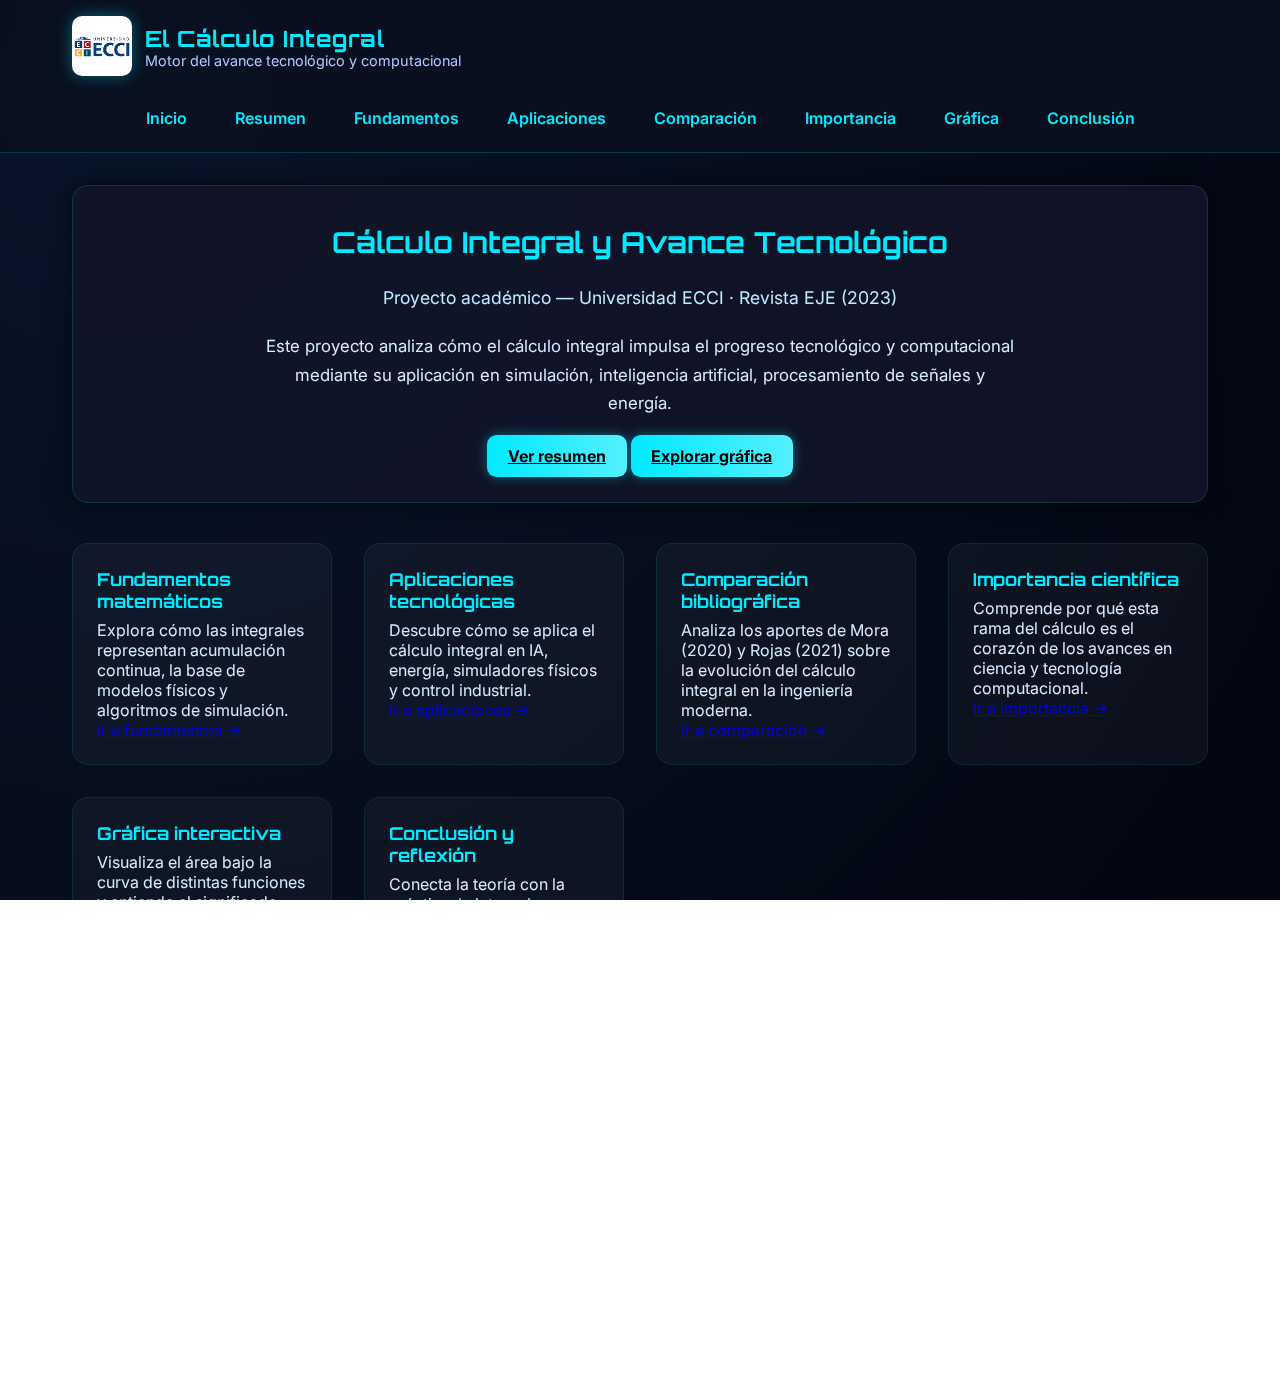
<file: index.html>
<!DOCTYPE html>
<html lang="es">

<head>
    <meta charset="UTF-8" />
    <meta name="viewport" content="width=device-width, initial-scale=1.0" />
    <title>Cálculo Integral — Universidad ECCI</title>
    <link rel="stylesheet" href="css/style.css" />
</head>

<body>
    <canvas id="particles"></canvas>

    <header class="site-header">
        <div class="header-inner">
            <div class="brand">
                <img src="assets/ecci.png" alt="Universidad ECCI" class="logo" />
                <div>
                    <h1>El Cálculo Integral</h1>
                    <p class="sub">Motor del avance tecnológico y computacional</p>
                </div>
            </div>
            <button id="navToggle" class="hamburger" aria-label="Abrir menú">
                <span></span><span></span><span></span>
            </button>
        </div>

        <nav id="mainNav" class="nav">
            <a href="index.html">Inicio</a>
            <a href="resumen.html">Resumen</a>
            <a href="fundamentos.html">Fundamentos</a>
            <a href="aplicaciones.html">Aplicaciones</a>
            <a href="comparacion.html">Comparación</a>
            <a href="importancia.html">Importancia</a>
            <a href="grafica.html">Gráfica</a>
            <a href="conclusion.html">Conclusión</a>
        </nav>
    </header>

    <main class="container">
        <!-- Hero principal -->
        <section class="hero card" style="text-align:center;">
            <h2 style="font-family:'Orbitron',sans-serif;color:var(--neon);font-size:1.8rem;">Cálculo Integral y Avance
                Tecnológico</h2>
            <p style="color:#bdeaff;font-size:1.1rem;margin-top:0.5rem;">Proyecto académico — Universidad ECCI · Revista
                EJE (2023)</p>
            <p class="lead" style="max-width:750px;margin:1.2rem auto 1.6rem;">
                Este proyecto analiza cómo el cálculo integral impulsa el progreso tecnológico y computacional mediante
                su aplicación en simulación, inteligencia artificial, procesamiento de señales y energía.
            </p>
            <div class="cta-row" style="justify-content:center;">
                <a href="resumen.html" class="btn">Ver resumen</a>
                <a href="grafica.html" class="btn ghost">Explorar gráfica</a>
            </div>
        </section>

        <!-- Sección destacada con columnas -->
        <section class="overview-grid">
            <article class="mini-card">
                <h3>Fundamentos matemáticos</h3>
                <p>Explora cómo las integrales representan acumulación continua, la base de modelos físicos y algoritmos
                    de simulación.</p>
                <a href="fundamentos.html" class="link">Ir a fundamentos →</a>
            </article>

            <article class="mini-card">
                <h3>Aplicaciones tecnológicas</h3>
                <p>Descubre cómo se aplica el cálculo integral en IA, energía, simuladores físicos y control industrial.
                </p>
                <a href="aplicaciones.html" class="link">Ir a aplicaciones →</a>
            </article>

            <article class="mini-card">
                <h3>Comparación bibliográfica</h3>
                <p>Analiza los aportes de Mora (2020) y Rojas (2021) sobre la evolución del cálculo integral en la
                    ingeniería moderna.</p>
                <a href="comparacion.html" class="link">Ir a comparación →</a>
            </article>

            <article class="mini-card">
                <h3>Importancia científica</h3>
                <p>Comprende por qué esta rama del cálculo es el corazón de los avances en ciencia y tecnología
                    computacional.</p>
                <a href="importancia.html" class="link">Ir a importancia →</a>
            </article>

            <article class="mini-card">
                <h3>Gráfica interactiva</h3>
                <p>Visualiza el área bajo la curva de distintas funciones y entiende el significado geométrico de la
                    integral definida.</p>
                <a href="grafica.html" class="link">Ir a gráfica →</a>
            </article>

            <article class="mini-card">
                <h3>Conclusión y reflexión</h3>
                <p>Conecta la teoría con la práctica: la integral como puente entre la abstracción matemática y la
                    ingeniería moderna.</p>
                <a href="conclusion.html" class="link">Ir a conclusión →</a>
            </article>
        </section>

        <!-- Bloque ECCI -->
        <section class="card" style="text-align:center;">
            <h2 style="color:var(--neon);font-family:'Orbitron';">Universidad ECCI</h2>
            <p style="max-width:800px;margin:1rem auto;font-size:1.05rem;">
                Este sitio es un proyecto académico desarrollado para la Universidad ECCI, como parte del artículo
                <em>"El cálculo integral como motor del avance tecnológico y computacional"</em>.
            </p>
            <p style="color:#a7c9ff;">Autores: Tomás Castiblanco · Cristian Daniel Galindo ·
                Samuel Gómez</p>
        </section>
    </main>

    <footer class="site-footer">
        <p>© 2025 — Universidad ECCI · Proyecto académico de Cálculo Integral</p>
    </footer>

    <button id="scrollTop" class="scroll-top">↑</button>
    <script src="js/script.js"></script>
</body>

</html>
</file>
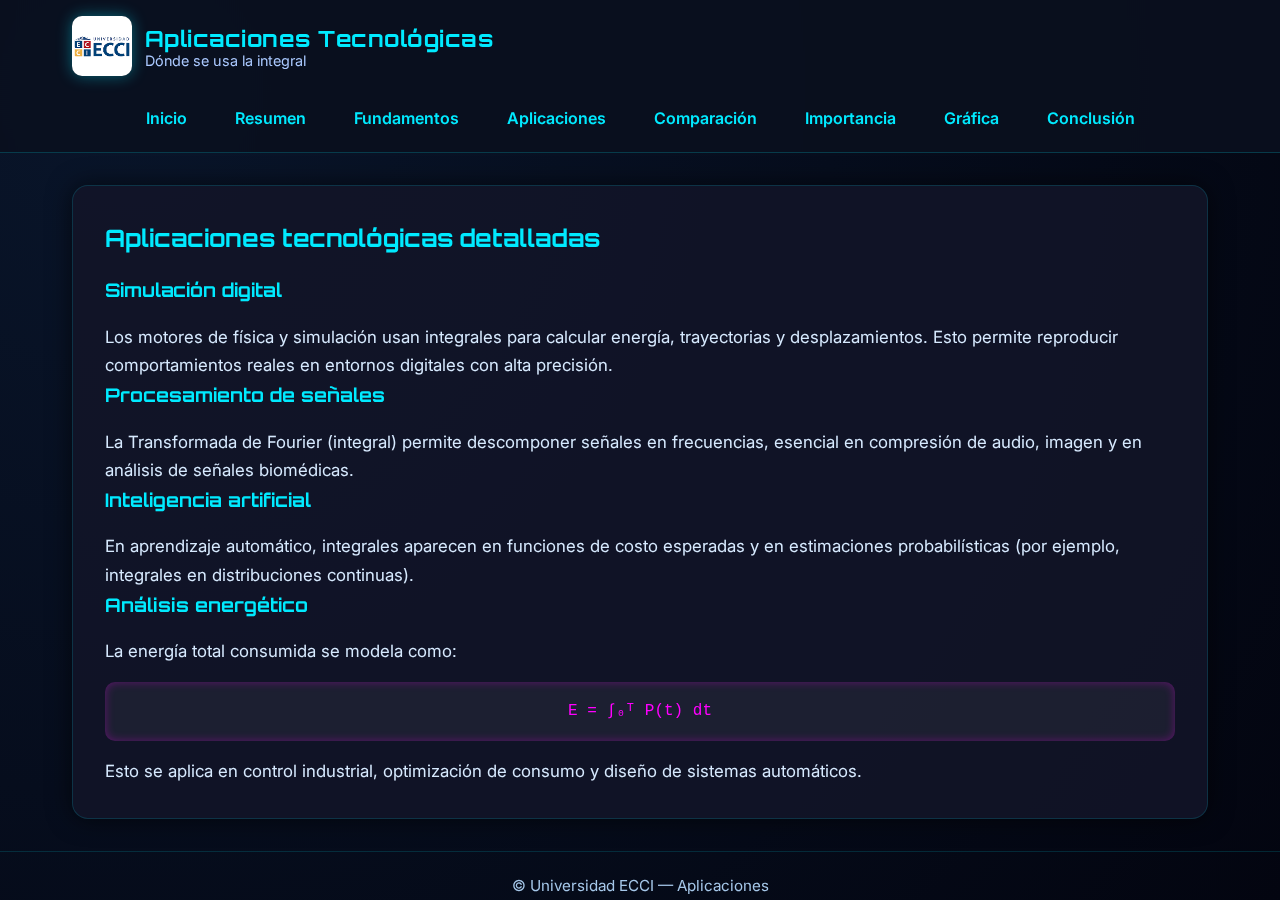
<file: aplicaciones.html>
<!DOCTYPE html>
<html lang="es">

<head>
    <meta charset="utf-8" />
    <meta name="viewport" content="width=device-width,initial-scale=1" />
    <title>Aplicaciones — Cálculo Integral</title>
    <link rel="stylesheet" href="css/style.css" />
</head>

<body>
    <canvas id="particles"></canvas>

    <header class="site-header">
        <div class="header-inner">
            <div class="brand">
                <img src="assets/ecci.png" alt="ECCI" class="logo" />
                <div>
                    <h1>Aplicaciones Tecnológicas</h1>
                    <p class="sub">Dónde se usa la integral</p>
                </div>
            </div>
            <button id="navToggle" class="hamburger"
                aria-label="Abrir menú"><span></span><span></span><span></span></button>
        </div>
        <nav id="mainNav" class="nav">
            <a href="index.html">Inicio</a>
            <a href="resumen.html">Resumen</a>
            <a href="fundamentos.html">Fundamentos</a>
            <a href="aplicaciones.html">Aplicaciones</a>
            <a href="comparacion.html">Comparación</a>
            <a href="importancia.html">Importancia</a>
            <a href="grafica.html">Gráfica</a>
            <a href="conclusion.html">Conclusión</a>
        </nav>
    </header>

    <main class="container">
        <article class="card content">
            <h2>Aplicaciones tecnológicas detalladas</h2>

            <h3>Simulación digital</h3>
            <p>Los motores de física y simulación usan integrales para calcular energía, trayectorias y desplazamientos.
                Esto permite reproducir comportamientos reales en entornos digitales con alta precisión.</p>

            <h3>Procesamiento de señales</h3>
            <p>La Transformada de Fourier (integral) permite descomponer señales en frecuencias, esencial en compresión
                de audio, imagen y en análisis de señales biomédicas.</p>

            <h3>Inteligencia artificial</h3>
            <p>En aprendizaje automático, integrales aparecen en funciones de costo esperadas y en estimaciones
                probabilísticas (por ejemplo, integrales en distribuciones continuas).</p>

            <h3>Análisis energético</h3>
            <p>La energía total consumida se modela como:</p>
            <pre class="formula">E = ∫₀ᵀ P(t) dt</pre>
            <p>Esto se aplica en control industrial, optimización de consumo y diseño de sistemas automáticos.</p>
        </article>
    </main>

    <footer class="site-footer">
        <p>© Universidad ECCI — Aplicaciones</p>
    </footer>

    <script src="js/script.js"></script>
</body>

</html>
</file>
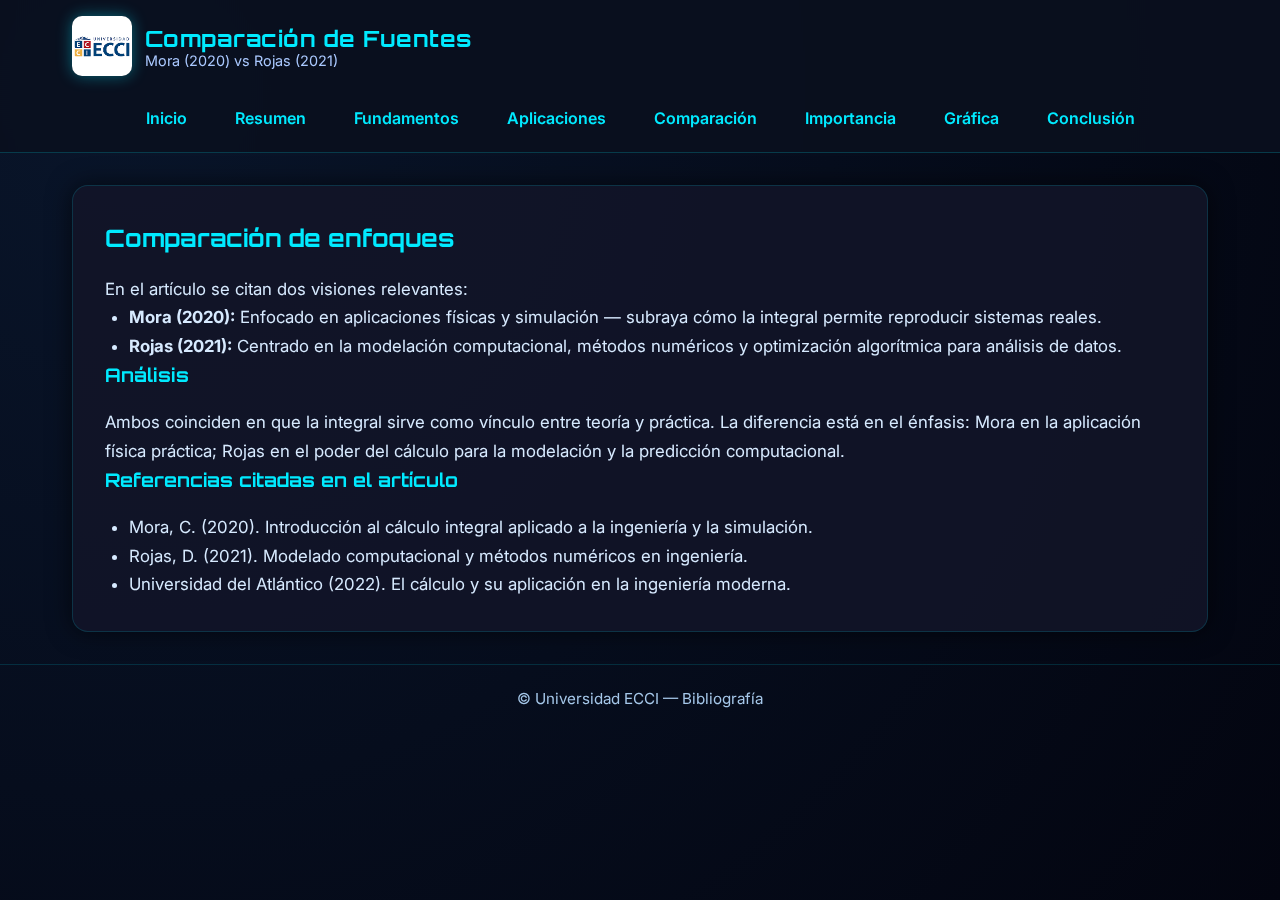
<file: comparacion.html>
<!DOCTYPE html>
<html lang="es">

<head>
    <meta charset="utf-8" />
    <meta name="viewport" content="width=device-width,initial-scale=1" />
    <title>Comparación bibliográfica — Cálculo Integral</title>
    <link rel="stylesheet" href="css/style.css" />
</head>

<body>
    <canvas id="particles"></canvas>

    <header class="site-header">
        <div class="header-inner">
            <div class="brand">
                <img src="assets/ecci.png" alt="ECCI" class="logo" />
                <div>
                    <h1>Comparación de Fuentes</h1>
                    <p class="sub">Mora (2020) vs Rojas (2021)</p>
                </div>
            </div>
            <button id="navToggle" class="hamburger"
                aria-label="Abrir menú"><span></span><span></span><span></span></button>
        </div>
        <nav id="mainNav" class="nav">
            <a href="index.html">Inicio</a>
            <a href="resumen.html">Resumen</a>
            <a href="fundamentos.html">Fundamentos</a>
            <a href="aplicaciones.html">Aplicaciones</a>
            <a href="comparacion.html">Comparación</a>
            <a href="importancia.html">Importancia</a>
            <a href="grafica.html">Gráfica</a>
            <a href="conclusion.html">Conclusión</a>
        </nav>
    </header>

    <main class="container">
        <article class="card content">
            <h2>Comparación de enfoques</h2>
            <p>En el artículo se citan dos visiones relevantes:</p>
            <ul>
                <li><strong>Mora (2020):</strong> Enfocado en aplicaciones físicas y simulación — subraya cómo la
                    integral permite reproducir sistemas reales.</li>
                <li><strong>Rojas (2021):</strong> Centrado en la modelación computacional, métodos numéricos y
                    optimización algorítmica para análisis de datos.</li>
            </ul>

            <h3>Análisis</h3>
            <p>Ambos coinciden en que la integral sirve como vínculo entre teoría y práctica. La diferencia está en el
                énfasis: Mora en la aplicación física práctica; Rojas en el poder del cálculo para la modelación y la
                predicción computacional.</p>

            <h3>Referencias citadas en el artículo</h3>
            <ul>
                <li>Mora, C. (2020). Introducción al cálculo integral aplicado a la ingeniería y la simulación.</li>
                <li>Rojas, D. (2021). Modelado computacional y métodos numéricos en ingeniería.</li>
                <li>Universidad del Atlántico (2022). El cálculo y su aplicación en la ingeniería moderna.</li>
            </ul>
        </article>
    </main>

    <footer class="site-footer">
        <p>© Universidad ECCI — Bibliografía</p>
    </footer>

    <script src="js/script.js"></script>
</body>

</html>
</file>
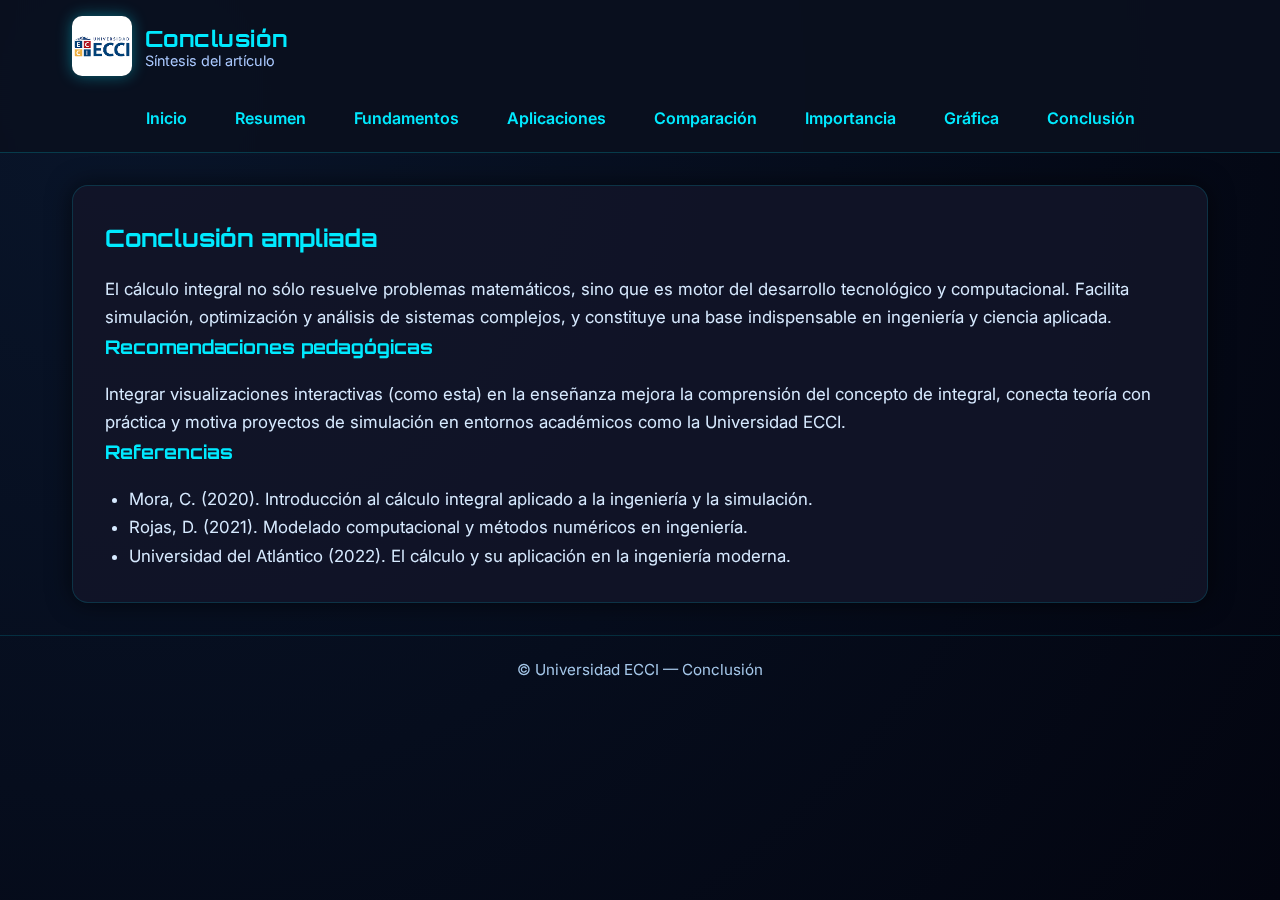
<file: conclusion.html>
<!DOCTYPE html>
<html lang="es">

<head>
    <meta charset="utf-8" />
    <meta name="viewport" content="width=device-width,initial-scale=1" />
    <title>Conclusión — Cálculo Integral</title>
    <link rel="stylesheet" href="css/style.css" />
</head>

<body>
    <canvas id="particles"></canvas>

    <header class="site-header">
        <div class="header-inner">
            <div class="brand">
                <img src="assets/ecci.png" alt="ECCI" class="logo" />
                <div>
                    <h1>Conclusión</h1>
                    <p class="sub">Síntesis del artículo</p>
                </div>
            </div>
            <button id="navToggle" class="hamburger"
                aria-label="Abrir menú"><span></span><span></span><span></span></button>
        </div>
        <nav id="mainNav" class="nav">
            <a href="index.html">Inicio</a>
            <a href="resumen.html">Resumen</a>
            <a href="fundamentos.html">Fundamentos</a>
            <a href="aplicaciones.html">Aplicaciones</a>
            <a href="comparacion.html">Comparación</a>
            <a href="importancia.html">Importancia</a>
            <a href="grafica.html">Gráfica</a>
            <a href="conclusion.html">Conclusión</a>
        </nav>
    </header>

    <main class="container">
        <article class="card content">
            <h2>Conclusión ampliada</h2>
            <p>El cálculo integral no sólo resuelve problemas matemáticos, sino que es motor del desarrollo tecnológico
                y computacional. Facilita simulación, optimización y análisis de sistemas complejos, y constituye una
                base indispensable en ingeniería y ciencia aplicada.</p>

            <h3>Recomendaciones pedagógicas</h3>
            <p>Integrar visualizaciones interactivas (como esta) en la enseñanza mejora la comprensión del concepto de
                integral, conecta teoría con práctica y motiva proyectos de simulación en entornos académicos como la
                Universidad ECCI.</p>

            <h3>Referencias</h3>
            <ul>
                <li>Mora, C. (2020). Introducción al cálculo integral aplicado a la ingeniería y la simulación.</li>
                <li>Rojas, D. (2021). Modelado computacional y métodos numéricos en ingeniería.</li>
                <li>Universidad del Atlántico (2022). El cálculo y su aplicación en la ingeniería moderna.</li>
            </ul>
        </article>
    </main>

    <footer class="site-footer">
        <p>© Universidad ECCI — Conclusión</p>
    </footer>

    <script src="js/script.js"></script>
</body>

</html>
</file>
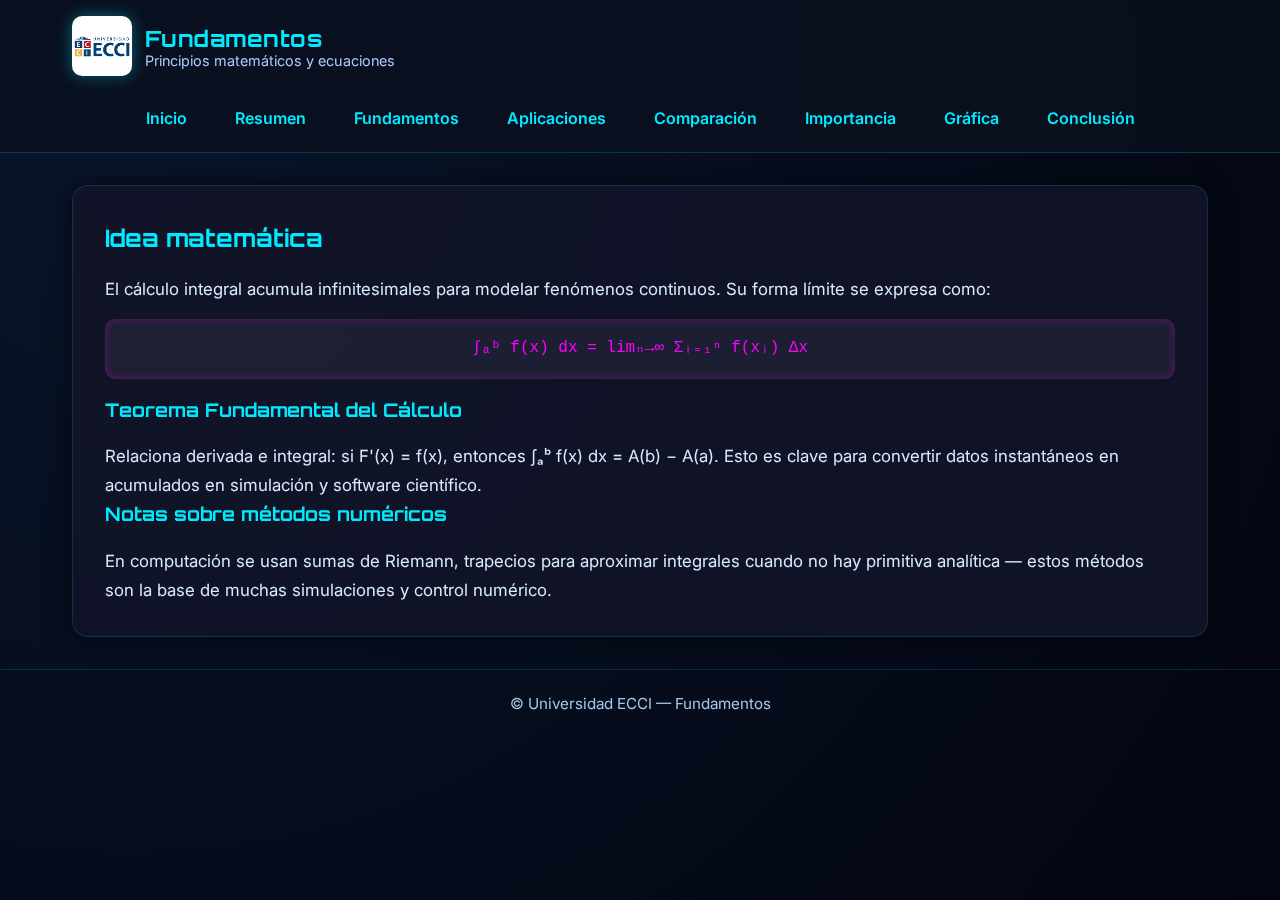
<file: fundamentos.html>
<!DOCTYPE html>
<html lang="es">

<head>
    <meta charset="utf-8" />
    <meta name="viewport" content="width=device-width,initial-scale=1" />
    <title>Fundamentos — Cálculo Integral</title>
    <link rel="stylesheet" href="css/style.css" />
</head>

<body>
    <canvas id="particles"></canvas>

    <header class="site-header">
        <div class="header-inner">
            <div class="brand">
                <img src="assets/ecci.png" alt="ECCI" class="logo" />
                <div>
                    <h1>Fundamentos</h1>
                    <p class="sub">Principios matemáticos y ecuaciones</p>
                </div>
            </div>
            <button id="navToggle" class="hamburger"
                aria-label="Abrir menú"><span></span><span></span><span></span></button>
        </div>
        <nav id="mainNav" class="nav">
            <a href="index.html">Inicio</a>
            <a href="resumen.html">Resumen</a>
            <a href="fundamentos.html">Fundamentos</a>
            <a href="aplicaciones.html">Aplicaciones</a>
            <a href="comparacion.html">Comparación</a>
            <a href="importancia.html">Importancia</a>
            <a href="grafica.html">Gráfica</a>
            <a href="conclusion.html">Conclusión</a>
        </nav>
    </header>

    <main class="container">
        <article class="card content">
            <h2>Idea matemática</h2>
            <p>El cálculo integral acumula infinitesimales para modelar fenómenos continuos. Su forma límite se expresa
                como:</p>
            <pre class="formula">∫ₐᵇ f(x) dx = limₙ→∞ Σᵢ₌₁ⁿ f(xᵢ) Δx</pre>

            <h3>Teorema Fundamental del Cálculo</h3>
            <p>Relaciona derivada e integral: si F'(x) = f(x), entonces ∫ₐᵇ f(x) dx = A(b) − A(a). Esto es clave para
                convertir datos instantáneos en acumulados en simulación y software científico.</p>

            <h3>Notas sobre métodos numéricos</h3>
            <p>En computación se usan sumas de Riemann, trapecios para aproximar integrales cuando no hay
                primitiva analítica — estos métodos son la base de muchas simulaciones y control numérico.</p>
        </article>
    </main>

    <footer class="site-footer">
        <p>© Universidad ECCI — Fundamentos</p>
    </footer>

    <script src="js/script.js"></script>
</body>

</html>
</file>
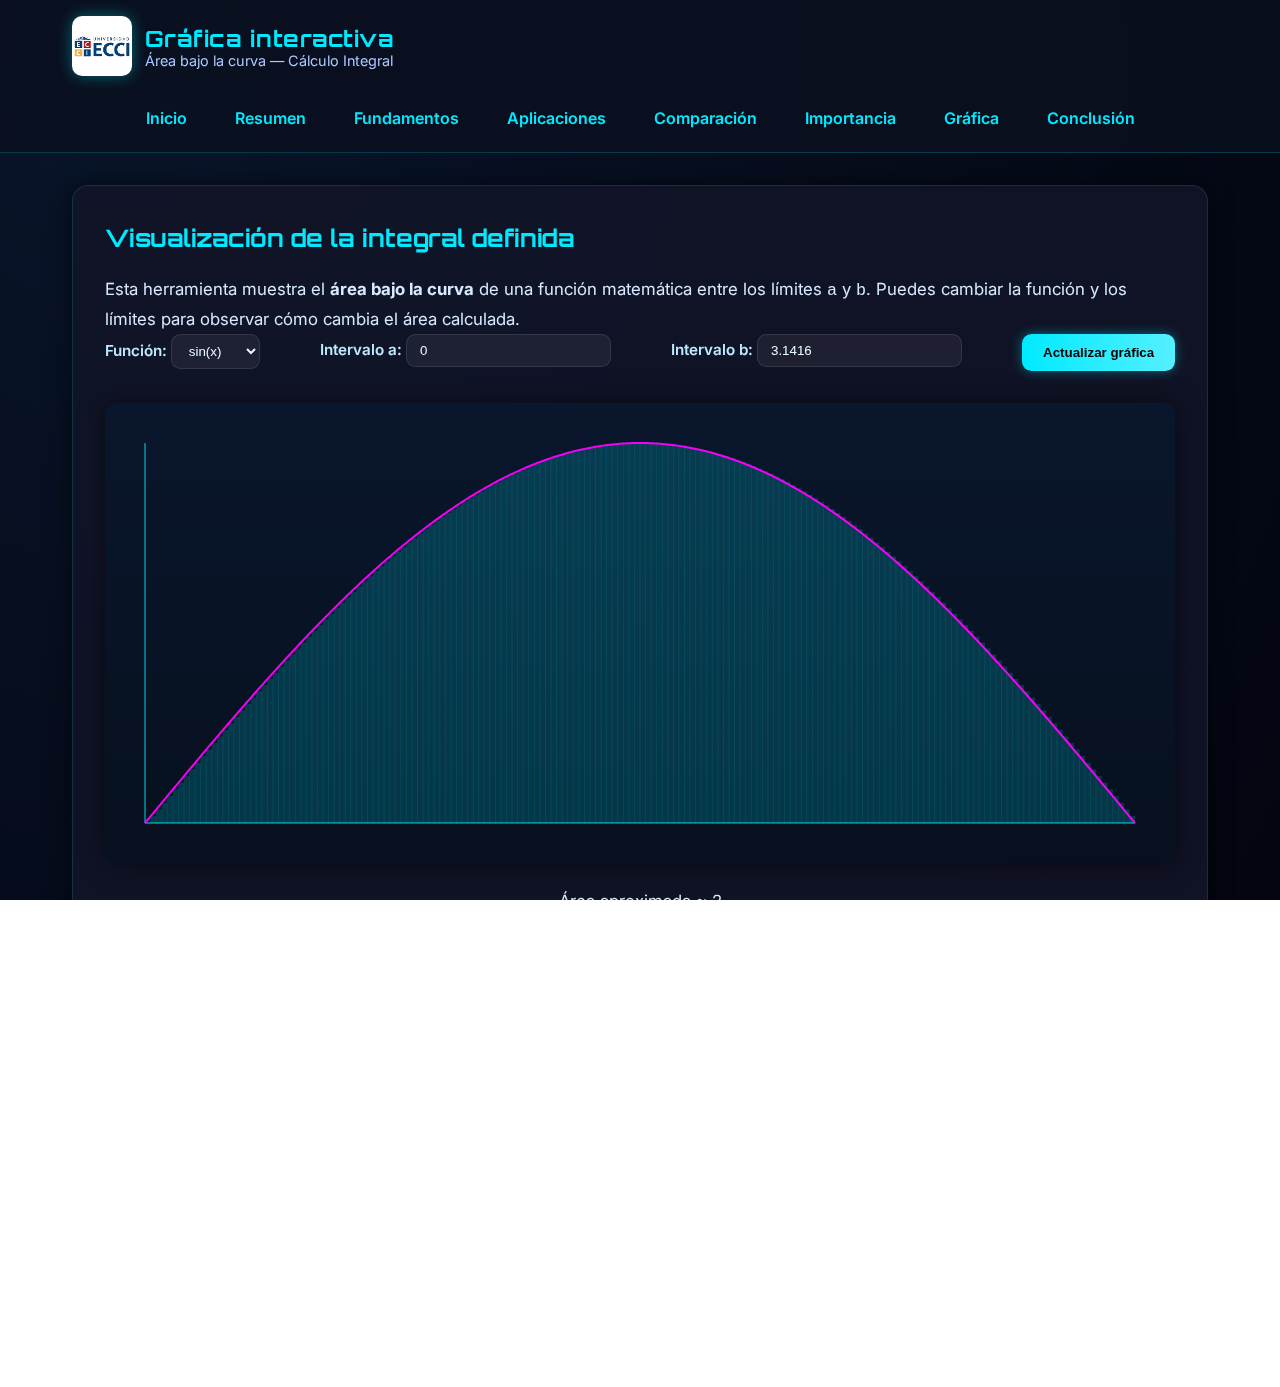
<file: grafica.html>
<!DOCTYPE html>
<html lang="es">

<head>
    <meta charset="utf-8" />
    <meta name="viewport" content="width=device-width,initial-scale=1" />
    <title>Gráfica interactiva — Cálculo Integral (ECCI)</title>
    <link rel="stylesheet" href="css/style.css" />
</head>

<body>
    <canvas id="particles"></canvas>

    <header class="site-header">
        <div class="header-inner">
            <div class="brand">
                <img src="assets/ecci.png" alt="ECCI" class="logo" />
                <div>
                    <h1>Gráfica interactiva</h1>
                    <p class="sub">Área bajo la curva — Cálculo Integral</p>
                </div>
            </div>
            <button id="navToggle" class="hamburger" aria-label="Abrir menú">
                <span></span><span></span><span></span>
            </button>
        </div>
        <nav id="mainNav" class="nav">
            <a href="index.html">Inicio</a>
            <a href="resumen.html">Resumen</a>
            <a href="fundamentos.html">Fundamentos</a>
            <a href="aplicaciones.html">Aplicaciones</a>
            <a href="comparacion.html">Comparación</a>
            <a href="importancia.html">Importancia</a>
            <a href="grafica.html">Gráfica</a>
            <a href="conclusion.html">Conclusión</a>
        </nav>
    </header>

    <main class="container">
        <article class="card content">
            <h2>Visualización de la integral definida</h2>
            <p>
                Esta herramienta muestra el <strong>área bajo la curva</strong> de una función matemática entre los
                límites
                <code>a</code> y <code>b</code>. Puedes cambiar la función y los límites para observar cómo cambia el
                área
                calculada.
            </p>

            <div class="controls">
                <label>Función:
                    <select id="funcSelect">
                        <option value="sin">sin(x)</option>
                        <option value="cos">cos(x)</option>
                        <option value="tan">tan(x)</option>
                        <option value="x2">x²</option>
                        <option value="x3">x³/10</option>
                        <option value="exp">e^(x/3)</option>
                        <option value="ln">ln(x)</option>
                        <option value="gauss">e^(-x²)</option>
                    </select>
                </label>

                <label>Intervalo a:
                    <input id="aInput" type="number" step="0.1" value="0" />
                </label>

                <label>Intervalo b:
                    <input id="bInput" type="number" step="0.1" value="3.1416" />
                </label>

                <button id="redrawBtn" class="btn small">Actualizar gráfica</button>
            </div>

            <canvas id="graficaIntegral"></canvas>
            <p id="areaNote" class="nota" style="text-align:center;margin-top:1rem;">Área aproximada ≈ —</p>
        </article>

        <!-- 🔹 Sección de ejemplo explicativo -->
        <section class="card" style="text-align:center;">
            <h2>Ejemplo: f(x) = sin(x), a = 0, b = π</h2>
            <p>
                En este ejemplo, se representa la función <strong>sin(x)</strong> entre 0 y π. El área bajo la curva
                corresponde a la integral:
            </p>
            <pre class="formula">∫₀^π sin(x) dx = 2</pre>
            <p>
                Esto significa que el área total comprendida entre la función y el eje X en ese intervalo es
                <strong>2 unidades cuadradas</strong>. La gráfica mostrará esta área en color azul translúcido.
            </p>
        </section>
    </main>

    <footer class="site-footer">
        <p>© 2025 — Universidad ECCI | Proyecto académico de Cálculo Integral</p>
    </footer>

    <button id="scrollTop" class="scroll-top">↑</button>
    <script src="js/script.js"></script>
</body>

</html>
</file>
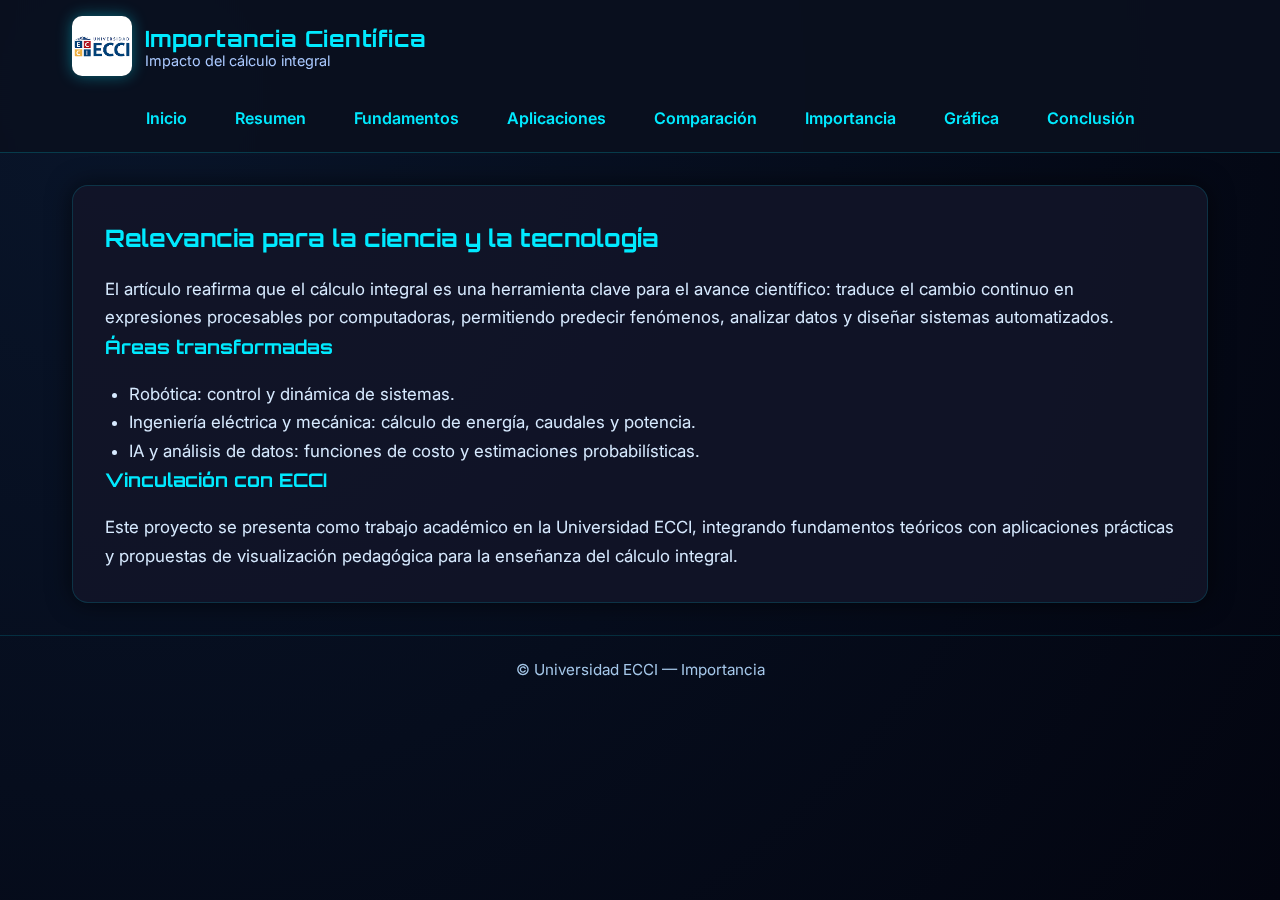
<file: importancia.html>
<!DOCTYPE html>
<html lang="es">

<head>
    <meta charset="utf-8" />
    <meta name="viewport" content="width=device-width,initial-scale=1" />
    <title>Importancia — Cálculo Integral</title>
    <link rel="stylesheet" href="css/style.css" />
</head>

<body>
    <canvas id="particles"></canvas>

    <header class="site-header">
        <div class="header-inner">
            <div class="brand">
                <img src="assets/ecci.png" alt="ECCI" class="logo" />
                <div>
                    <h1>Importancia Científica</h1>
                    <p class="sub">Impacto del cálculo integral</p>
                </div>
            </div>
            <button id="navToggle" class="hamburger"
                aria-label="Abrir menú"><span></span><span></span><span></span></button>
        </div>
        <nav id="mainNav" class="nav">
            <a href="index.html">Inicio</a>
            <a href="resumen.html">Resumen</a>
            <a href="fundamentos.html">Fundamentos</a>
            <a href="aplicaciones.html">Aplicaciones</a>
            <a href="comparacion.html">Comparación</a>
            <a href="importancia.html">Importancia</a>
            <a href="grafica.html">Gráfica</a>
            <a href="conclusion.html">Conclusión</a>
        </nav>
    </header>

    <main class="container">
        <article class="card content">
            <h2>Relevancia para la ciencia y la tecnología</h2>
            <p>El artículo reafirma que el cálculo integral es una herramienta clave para el avance científico: traduce
                el cambio continuo en expresiones procesables por computadoras, permitiendo predecir fenómenos, analizar
                datos y diseñar sistemas automatizados.</p>

            <h3>Áreas transformadas</h3>
            <ul>
                <li>Robótica: control y dinámica de sistemas.</li>
                <li>Ingeniería eléctrica y mecánica: cálculo de energía, caudales y potencia.</li>
                <li>IA y análisis de datos: funciones de costo y estimaciones probabilísticas.</li>
            </ul>

            <h3>Vinculación con ECCI</h3>
            <p>Este proyecto se presenta como trabajo académico en la Universidad ECCI, integrando fundamentos teóricos
                con aplicaciones prácticas y propuestas de visualización pedagógica para la enseñanza del cálculo
                integral.</p>
        </article>
    </main>

    <footer class="site-footer">
        <p>© Universidad ECCI — Importancia</p>
    </footer>

    <script src="js/script.js"></script>
</body>

</html>
</file>
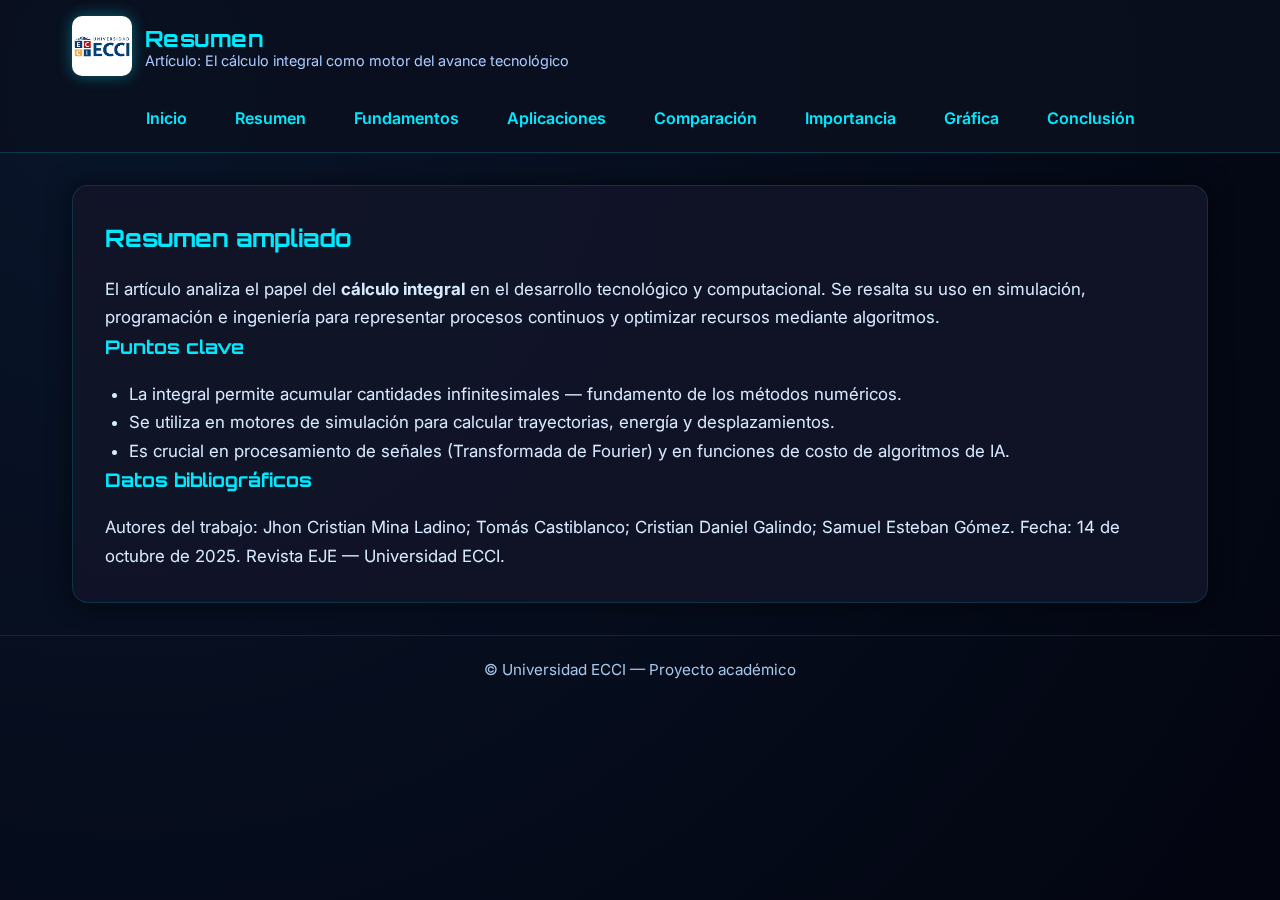
<file: resumen.html>
<!DOCTYPE html>
<html lang="es">

<head>
    <meta charset="utf-8" />
    <meta name="viewport" content="width=device-width,initial-scale=1" />
    <title>Resumen — Cálculo Integral (ECCI)</title>
    <link rel="stylesheet" href="css/style.css" />
</head>

<body>
    <canvas id="particles"></canvas>

    <header class="site-header">
        <div class="header-inner">
            <div class="brand">
                <img src="assets/ecci.png" alt="ECCI" class="logo" />
                <div>
                    <h1>Resumen</h1>
                    <p class="sub">Artículo: El cálculo integral como motor del avance tecnológico</p>
                </div>
            </div>
            <button id="navToggle" class="hamburger"
                aria-label="Abrir menú"><span></span><span></span><span></span></button>
        </div>
        <nav id="mainNav" class="nav">
            <a href="index.html">Inicio</a>
            <a href="resumen.html">Resumen</a>
            <a href="fundamentos.html">Fundamentos</a>
            <a href="aplicaciones.html">Aplicaciones</a>
            <a href="comparacion.html">Comparación</a>
            <a href="importancia.html">Importancia</a>
            <a href="grafica.html">Gráfica</a>
            <a href="conclusion.html">Conclusión</a>
        </nav>
    </header>

    <main class="container">
        <article class="card content">
            <h2>Resumen ampliado</h2>
            <p>El artículo analiza el papel del <strong>cálculo integral</strong> en el desarrollo tecnológico y
                computacional. Se resalta su uso en simulación, programación e ingeniería para representar procesos
                continuos y optimizar recursos mediante algoritmos.</p>

            <h3>Puntos clave</h3>
            <ul>
                <li>La integral permite acumular cantidades infinitesimales — fundamento de los métodos numéricos.</li>
                <li>Se utiliza en motores de simulación para calcular trayectorias, energía y desplazamientos.</li>
                <li>Es crucial en procesamiento de señales (Transformada de Fourier) y en funciones de costo de
                    algoritmos de IA.</li>
            </ul>

            <h3>Datos bibliográficos</h3>
            <p>Autores del trabajo: Jhon Cristian Mina Ladino; Tomás Castiblanco; Cristian Daniel Galindo; Samuel
                Esteban Gómez. Fecha: 14 de octubre de 2025. Revista EJE — Universidad ECCI.</p>
        </article>
    </main>

    <footer class="site-footer">
        <p>© Universidad ECCI — Proyecto académico</p>
    </footer>

    <script src="js/script.js"></script>
</body>

</html>
</file>
<file: css/style.css>
@import url('https://fonts.googleapis.com/css2?family=Orbitron:wght@500;700&family=Inter:wght@300;400;600&display=swap');

:root {
    --bg-1: #030510;
    --bg-2: #09152a;
    --neon: #00eaff;
    --accent: #ff00ff;
    --text: #d7eaff;
    --card-bg: rgba(18, 20, 40, 0.88);
    --max-width: 1200px;
}

* {
    box-sizing: border-box;
    margin: 0;
    padding: 0;
}

html,
body {
    width: 100%;
    height: 100%;
    overflow-x: hidden;
    background: radial-gradient(circle at 10% 10%, var(--bg-2), var(--bg-1));
    color: var(--text);
    font-family: 'Inter', system-ui, sans-serif;
    scroll-behavior: smooth;
}

canvas#particles {
    position: fixed;
    inset: 0;
    z-index: -1;
}

/* ====== HEADER ====== */
.site-header {
    position: sticky;
    top: 0;
    z-index: 50;
    background: rgba(10, 15, 30, 0.9);
    backdrop-filter: blur(6px);
    border-bottom: 1px solid rgba(0, 234, 255, 0.2);
}

.header-inner {
    max-width: var(--max-width);
    margin: 0 auto;
    padding: 1rem 2rem;
    display: flex;
    justify-content: space-between;
    align-items: center;
    gap: 1rem;
}

.brand {
    display: flex;
    align-items: center;
    gap: 0.8rem;
}

.logo {
    width: 60px;
    height: 60px;
    border-radius: 10px;
    object-fit: contain;
    box-shadow: 0 0 15px rgba(0, 234, 255, 0.4);
}

.brand h1 {
    font-family: 'Orbitron', sans-serif;
    color: var(--neon);
    font-size: 1.4rem;
    letter-spacing: 0.5px;
}

.sub {
    font-size: 0.9rem;
    color: #aac9ff;
}

/* ====== NAV ====== */
.nav {
    display: flex;
    gap: 1rem;
    flex-wrap: wrap;
    justify-content: center;
    max-width: var(--max-width);
    margin: 0 auto;
    padding: 0.5rem 1rem 1rem;
}

.nav a {
    color: var(--neon);
    text-decoration: none;
    font-weight: 600;
    padding: 0.5rem 1rem;
    border-radius: 0.6rem;
    transition: all 0.3s;
}

.nav a:hover {
    color: var(--accent);
    background: rgba(255, 255, 255, 0.05);
    text-shadow: 0 0 8px var(--accent);
}

/* ====== HAMBURGER ====== */
.hamburger {
    display: none;
    flex-direction: column;
    cursor: pointer;
    border: none;
    background: none;
    gap: 4px;
}

.hamburger span {
    display: block;
    width: 24px;
    height: 2px;
    background: var(--neon);
    border-radius: 2px;
}

/* ====== MAIN LAYOUT ====== */
.container {
    max-width: var(--max-width);
    margin: 2rem auto;
    padding: 0 2rem;
    display: flex;
    flex-direction: column;
    gap: 2.5rem;
}

/* ====== CARDS ====== */
.card {
    background: var(--card-bg);
    border: 1px solid rgba(0, 234, 255, 0.15);
    border-radius: 1rem;
    padding: 2rem;
    box-shadow: 0 0 25px rgba(0, 0, 0, 0.6);
    line-height: 1.7;
    transition: all 0.3s ease;
}

.card:hover {
    transform: translateY(-6px);
    box-shadow: 0 0 30px rgba(0, 234, 255, 0.3);
}

.card h2,
h3 {
    font-family: 'Orbitron', sans-serif;
    color: var(--neon);
    margin-bottom: 1rem;
}

.card p,
.card li {
    font-size: 1.05rem;
    color: var(--text);
}

ul {
    padding-left: 1.5rem;
}

.formula {
    font-family: 'Courier New', monospace;
    color: var(--accent);
    text-align: center;
    background: rgba(255, 255, 255, 0.05);
    border-radius: 10px;
    padding: 1rem;
    margin: 1rem 0;
    box-shadow: inset 0 0 10px rgba(255, 0, 255, 0.3);
}

/* ====== HERO & GRID ====== */
.hero {
    text-align: left;
}

.lead {
    font-size: 1.1rem;
    color: #cde9ff;
}

.overview-grid {
    display: grid;
    grid-template-columns: repeat(auto-fit, minmax(260px, 1fr));
    gap: 2rem;
}

.mini-card {
    background: rgba(255, 255, 255, 0.04);
    border: 1px solid rgba(0, 234, 255, 0.1);
    border-radius: 1rem;
    padding: 1.5rem;
    transition: all 0.3s;
}

.mini-card:hover {
    transform: translateY(-4px);
    background: rgba(0, 234, 255, 0.05);
}

.mini-card h3 {
    color: var(--neon);
    font-size: 1.1rem;
    margin-bottom: 0.5rem;
}

/* ====== CONTROLES GRÁFICA ====== */
.controls {
    display: flex;
    flex-wrap: wrap;
    gap: 1rem;
    justify-content: space-between;
    margin-bottom: 1rem;
}

.controls label {
    color: #bdeaff;
    font-weight: 600;
    font-size: 0.95rem;
}

.controls select,
.controls input {
    background: rgba(255, 255, 255, 0.06);
    border: 1px solid rgba(255, 255, 255, 0.1);
    color: #e8faff;
    border-radius: 0.6rem;
    padding: 0.5rem 0.8rem;
}

.btn {
    background: linear-gradient(90deg, var(--neon), #54f0ff);
    color: #000;
    border: none;
    padding: 0.7rem 1.3rem;
    border-radius: 0.6rem;
    cursor: pointer;
    font-weight: 700;
    box-shadow: 0 0 12px rgba(0, 234, 255, 0.4);
    transition: 0.3s;
}

.btn:hover {
    transform: translateY(-2px);
    box-shadow: 0 0 20px rgba(0, 234, 255, 0.6);
}

/* ====== CANVAS ====== */
#graficaIntegral {
    width: 100%;
    height: clamp(280px, 40vw, 460px);
    background: linear-gradient(180deg, #0a162c, #06101e);
    border-radius: 12px;
    margin-top: 1rem;
    box-shadow: 0 0 25px rgba(0, 0, 0, 0.5);
}

/* ====== FOOTER ====== */
.site-footer {
    text-align: center;
    padding: 1.5rem;
    border-top: 1px solid rgba(0, 234, 255, 0.15);
    font-size: 0.95rem;
    color: #a5c7e9;
}

/* ====== SCROLL BUTTON ====== */
.scroll-top {
    position: fixed;
    bottom: 25px;
    right: 25px;
    background: var(--neon);
    color: #000;
    border: none;
    border-radius: 50%;
    width: 45px;
    height: 45px;
    font-size: 1.2rem;
    cursor: pointer;
    display: none;
    box-shadow: 0 0 20px rgba(0, 234, 255, 0.4);
}

/* ====== RESPONSIVE ====== */
@media (max-width: 900px) {
    .header-inner {
        flex-wrap: wrap;
        justify-content: center;
        text-align: center;
    }

    .nav {
        display: none;
        flex-direction: column;
        align-items: center;
        background: rgba(10, 15, 25, 0.95);
        border-top: 1px solid rgba(0, 234, 255, 0.1);
    }

    body.nav-open .nav {
        display: flex;
        padding: 1rem 0;
    }

    .hamburger {
        display: flex;
    }

    .container {
        padding: 1rem;
    }

    .card {
        padding: 1.3rem;
    }
}
</file>
